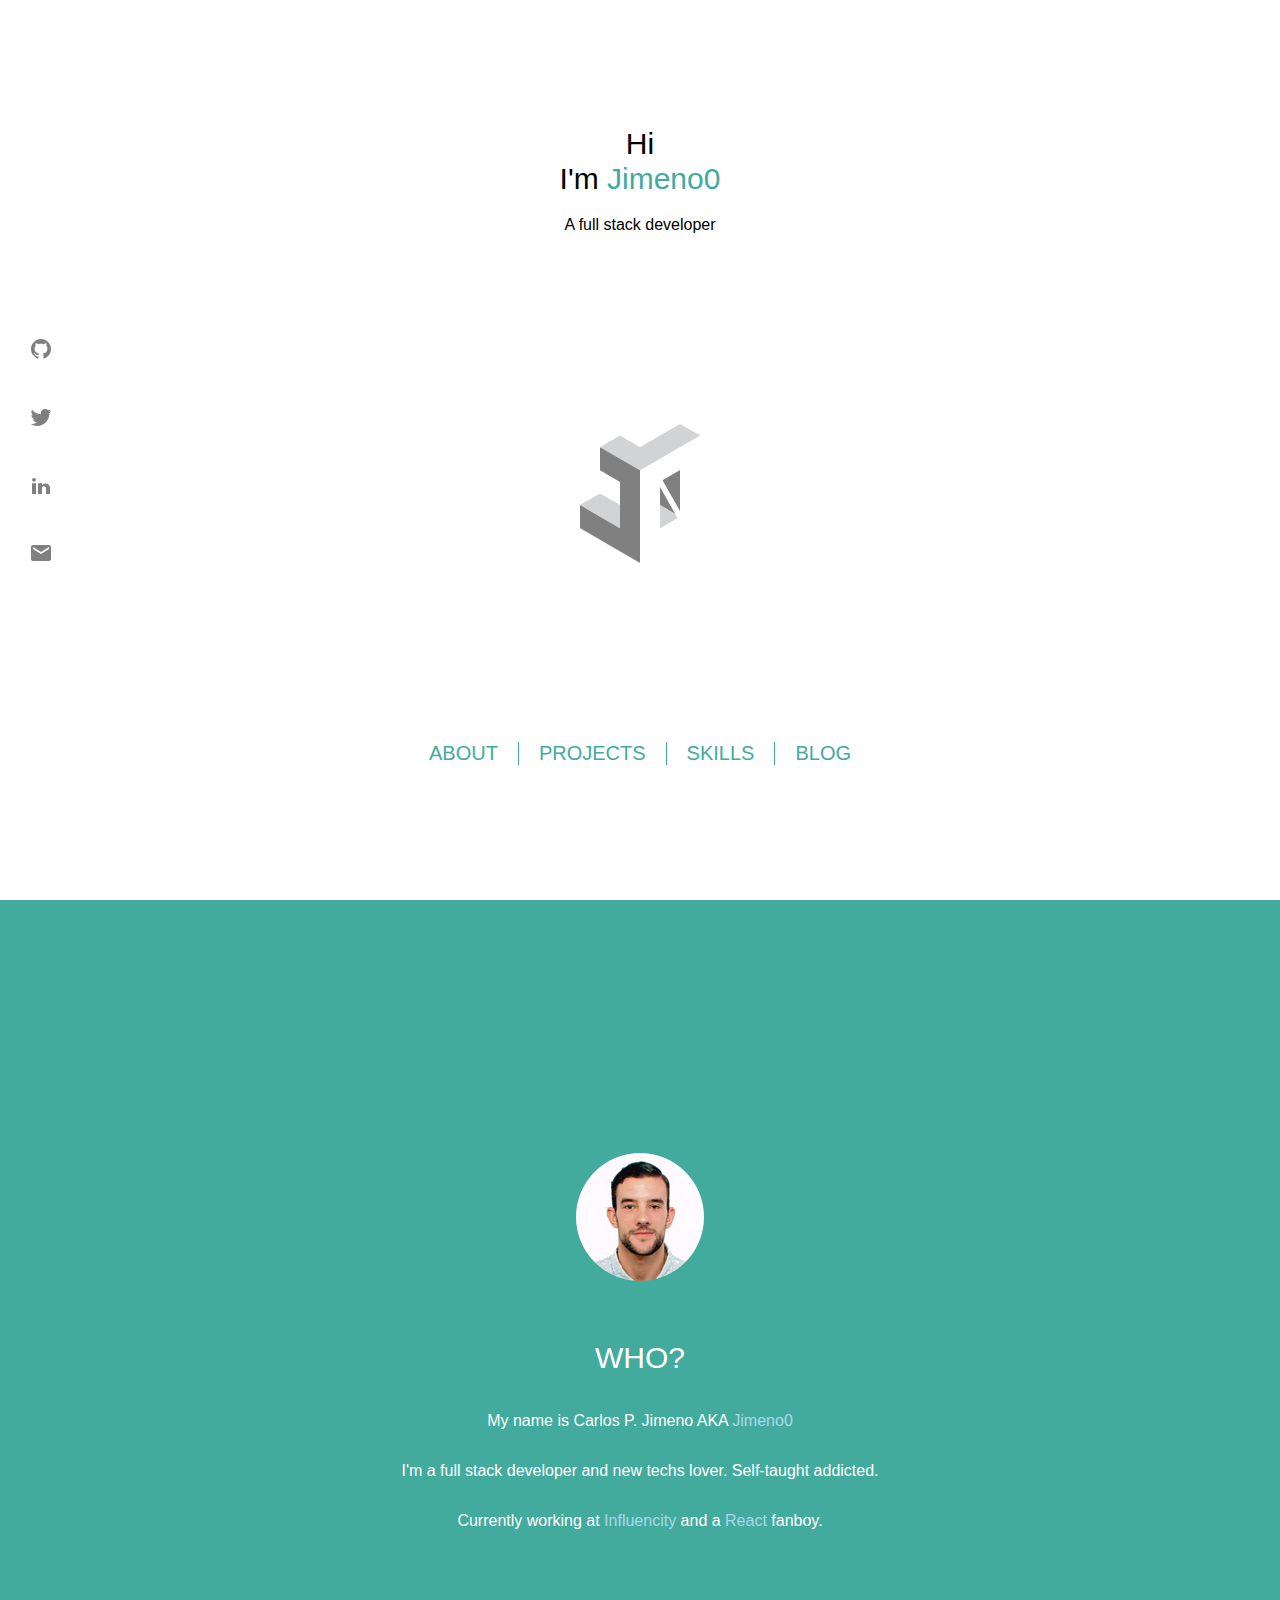
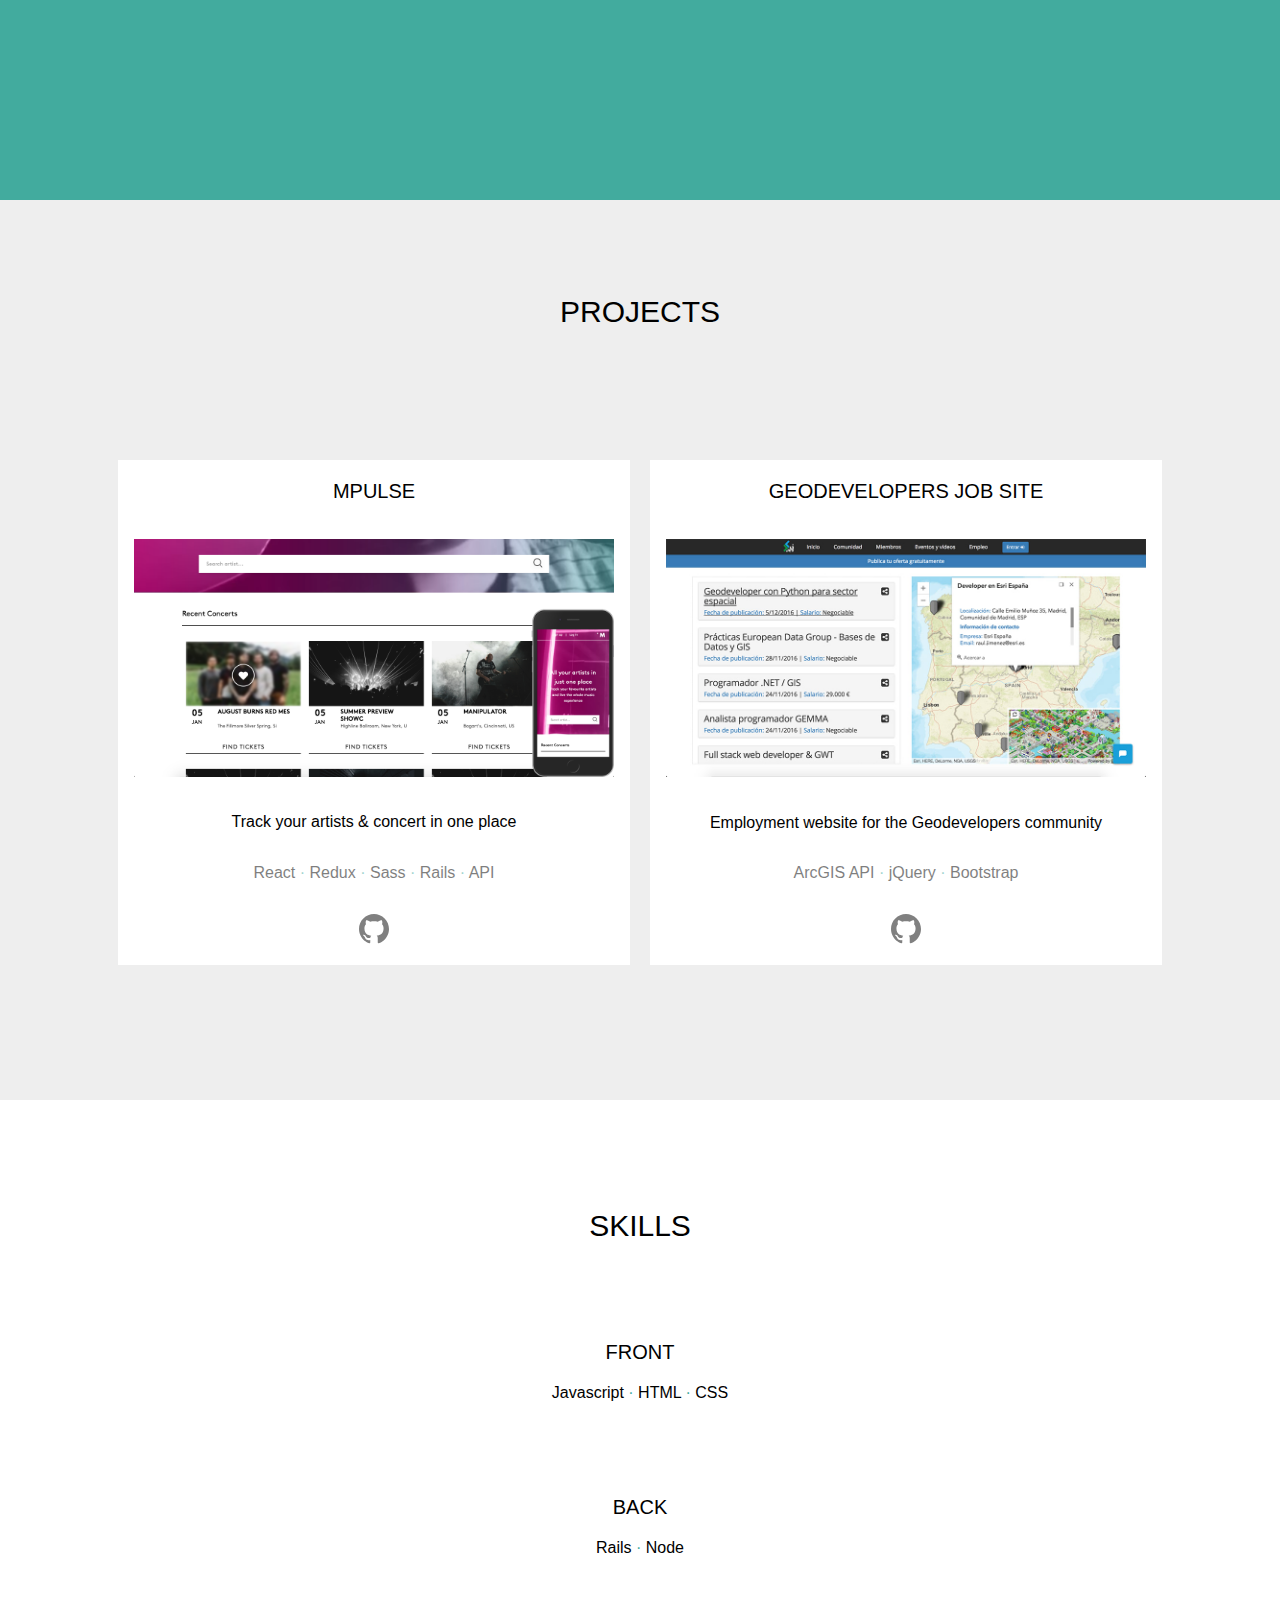
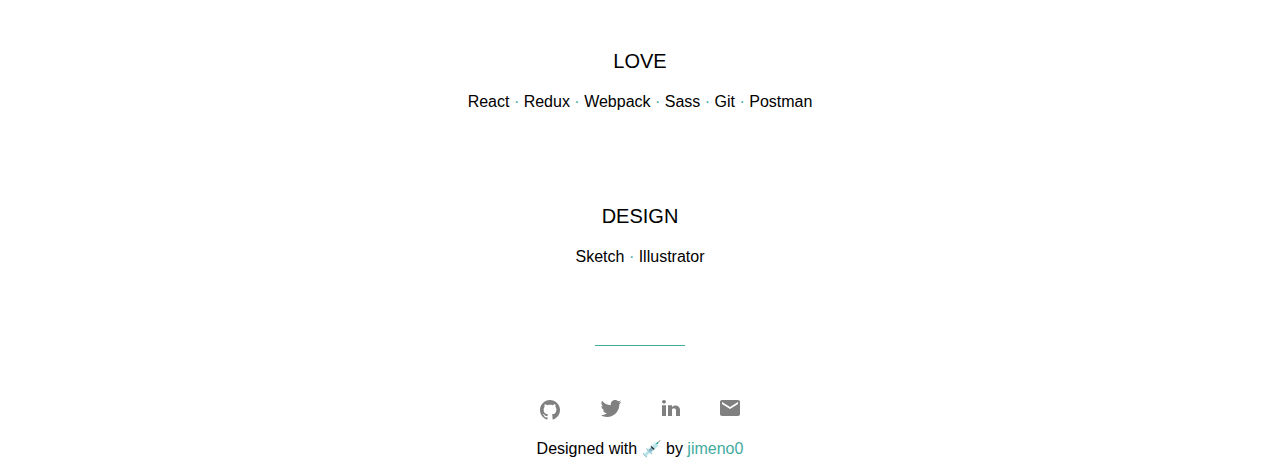
<file: index.html>
<!DOCTYPE html>
<html lang="en">
<head>
  <meta charset="UTF-8">
  <meta name="viewport" content="width=device-width, initial-scale=1.0">
  <meta http-equiv="X-UA-Compatible" content="ie=edge">
  <meta name="description" content="Jimeno0 website. JS passionate developer and react fanboy">
  <title>Jimeno0, full stack developer</title>

  <meta name="twitter:card" value="Jimeno0 website. JS passionate developer and react fanboy">

  <meta property="og:title" content="Jimeno0, full stack developer" />
  <meta property="og:type" content="website" />
  <meta property="og:image" content="src/images/jimeno0_logo.svg" />
  <meta property="og:description" content="Jimeno0 website. JS passionate developer and react fanboy" />

  <link rel="icon" type="image/png" href="src/images/jimeno0_logo.png">
  <link rel="stylesheet" type="text/css" href="src/style/normalize.css" />
</head>
<body>
  <div id="app"></div>
  <script src="bundle.js" charset="utf-8"></script>
</body>
</html>
</file>
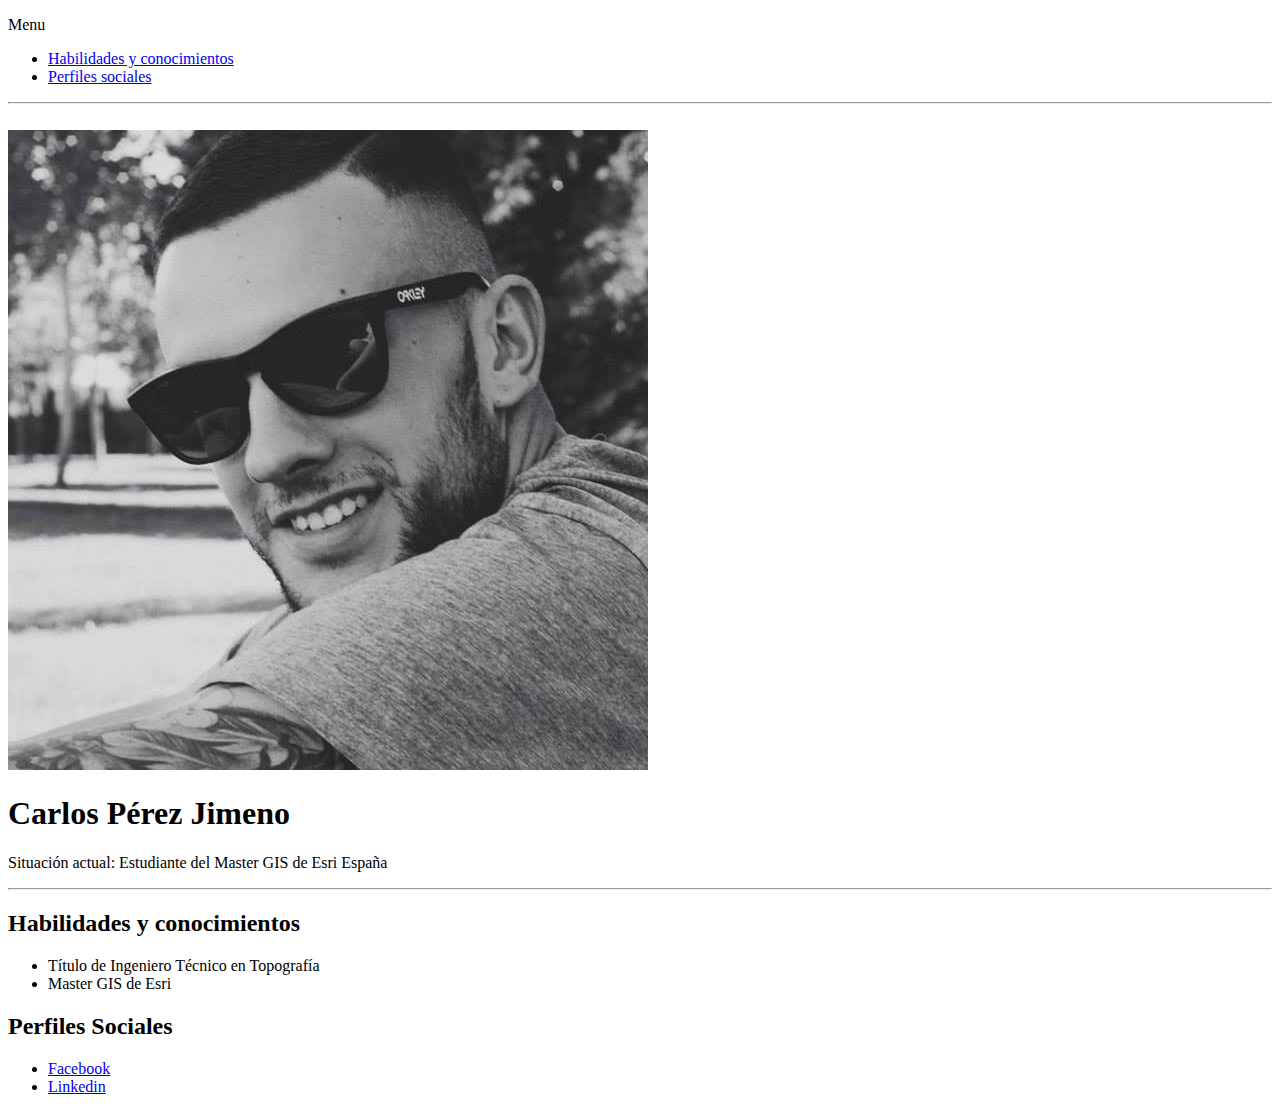
<file: Index.html>
<!DOCTYPE html>
<html lang="es">
<head>
    <meta charset="UTF-8">
    <title>Ejercico 3 de Carlos Perez</title>
    <link href="https://fonts.googleapis.com/css?family=Open+Sans:400,600italic,700' rel='stylesheet' type='text/css">
    <link href= "Estilos.CSS">
</head>
<body>

<!-- Asi se inroducem amotaciones -->

    <p>Menu</p>
    <ul>
        <li><a href = "#Habilidades_Y_Conocimientos"> Habilidades y conocimientos</a> </li>
        <li><a href = "#Perfiles_Sociales"> Perfiles sociales</a> </li>
    </ul>
    <hr>
    <br>
    
    <img src = "Foto-Carlos-Perez.jpg" alt = "Foto Carlos Perez">
    <h1>Carlos Pérez Jimeno</h1>
    <p>
    Situación actual: Estudiante del Master GIS de Esri España
    </p>
    <hr>

    <h2><a id="Habilidades_Y_Conocimientos"> Habilidades y conocimientos</a></h2>

    <ul>
    
        <li>Título de Ingeniero Técnico en Topografía</li>
        <li>Master GIS de Esri</li>
    </ul>
    <h2><a id = "Perfiles_Sociales"> Perfiles Sociales</a> </h2>

    <ul>

        <li><a href = "https://www.facebook.com/carlos.perezjimeno"> Facebook </a></li>
        <li><a href = "https://www.linkedin.com/in/carlos-perez-jimeno-087b3390?trk=hp-identity-name"> Linkedin </a></li>

    </ul>


</body>
</html>
</file>
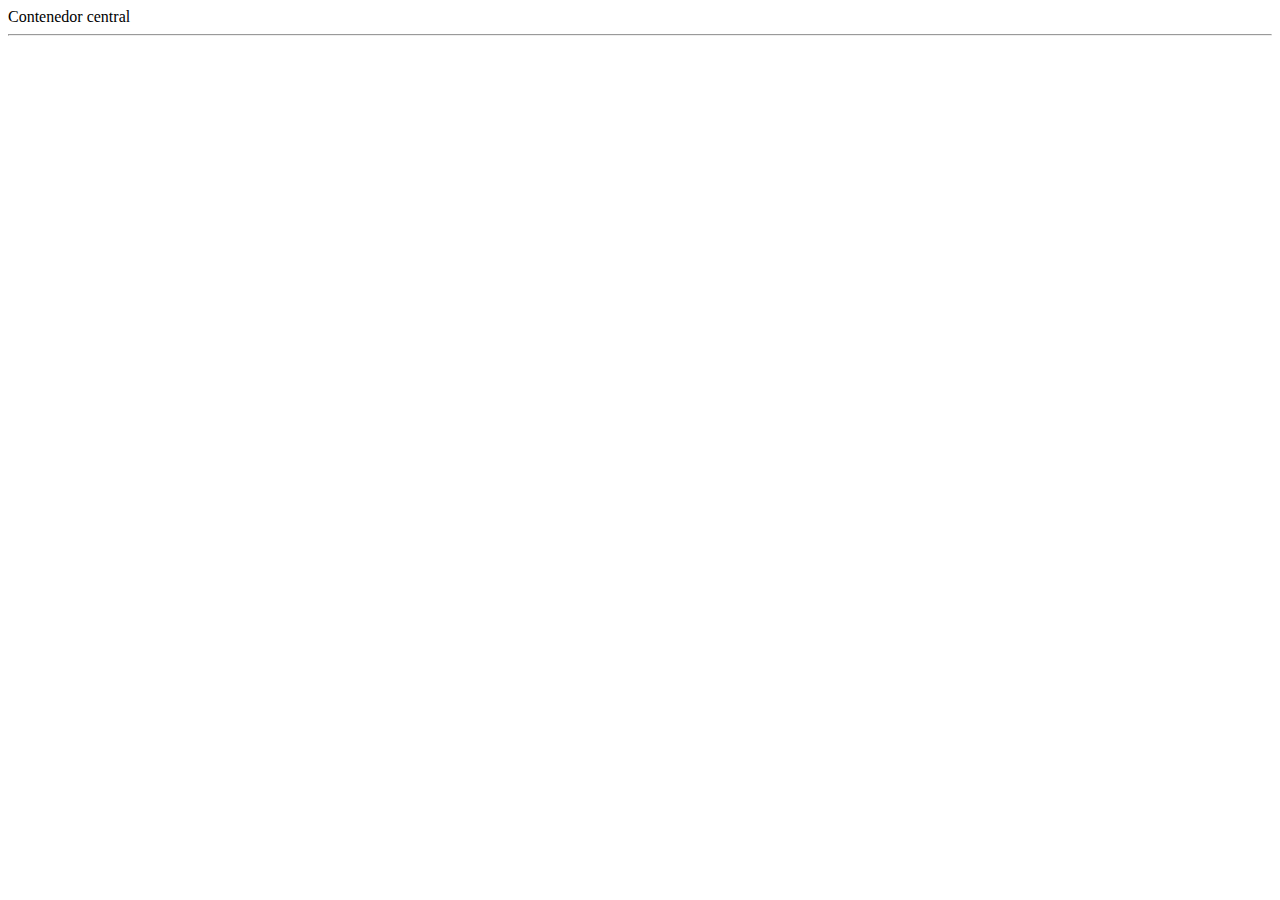
<file: index2.html>
<!DOCTYPE html>
<html lang="es">
<head>
	<meta name="viewport" content="width=device-width, initial-scale=1">
	<meta charset="UTF-8">
	<link rel="stylesheet" href="https://maxcdn.bootstrapcdn.com/bootstrap/3.3.6/css/bootstrap.min.css" integrity="sha384-1q8mTJOASx8j1Au+a5WDVnPi2lkFfwwEAa8hDDdjZlpLegxhjVME1fgjWPGmkzs7" crossorigin="anonymous">
  <title>Curriculum Vitae</title>
</head>
<body class="container-fluid">
<div class="row">
  <div class="col-md-2"></div>
  <div class="col-md-8">
  	<span>
  		Contenedor central
  		<hr>
  	</span>
  </div>
  <div class="col-md-2"></div>
</div>
</body>
</html>
</file>
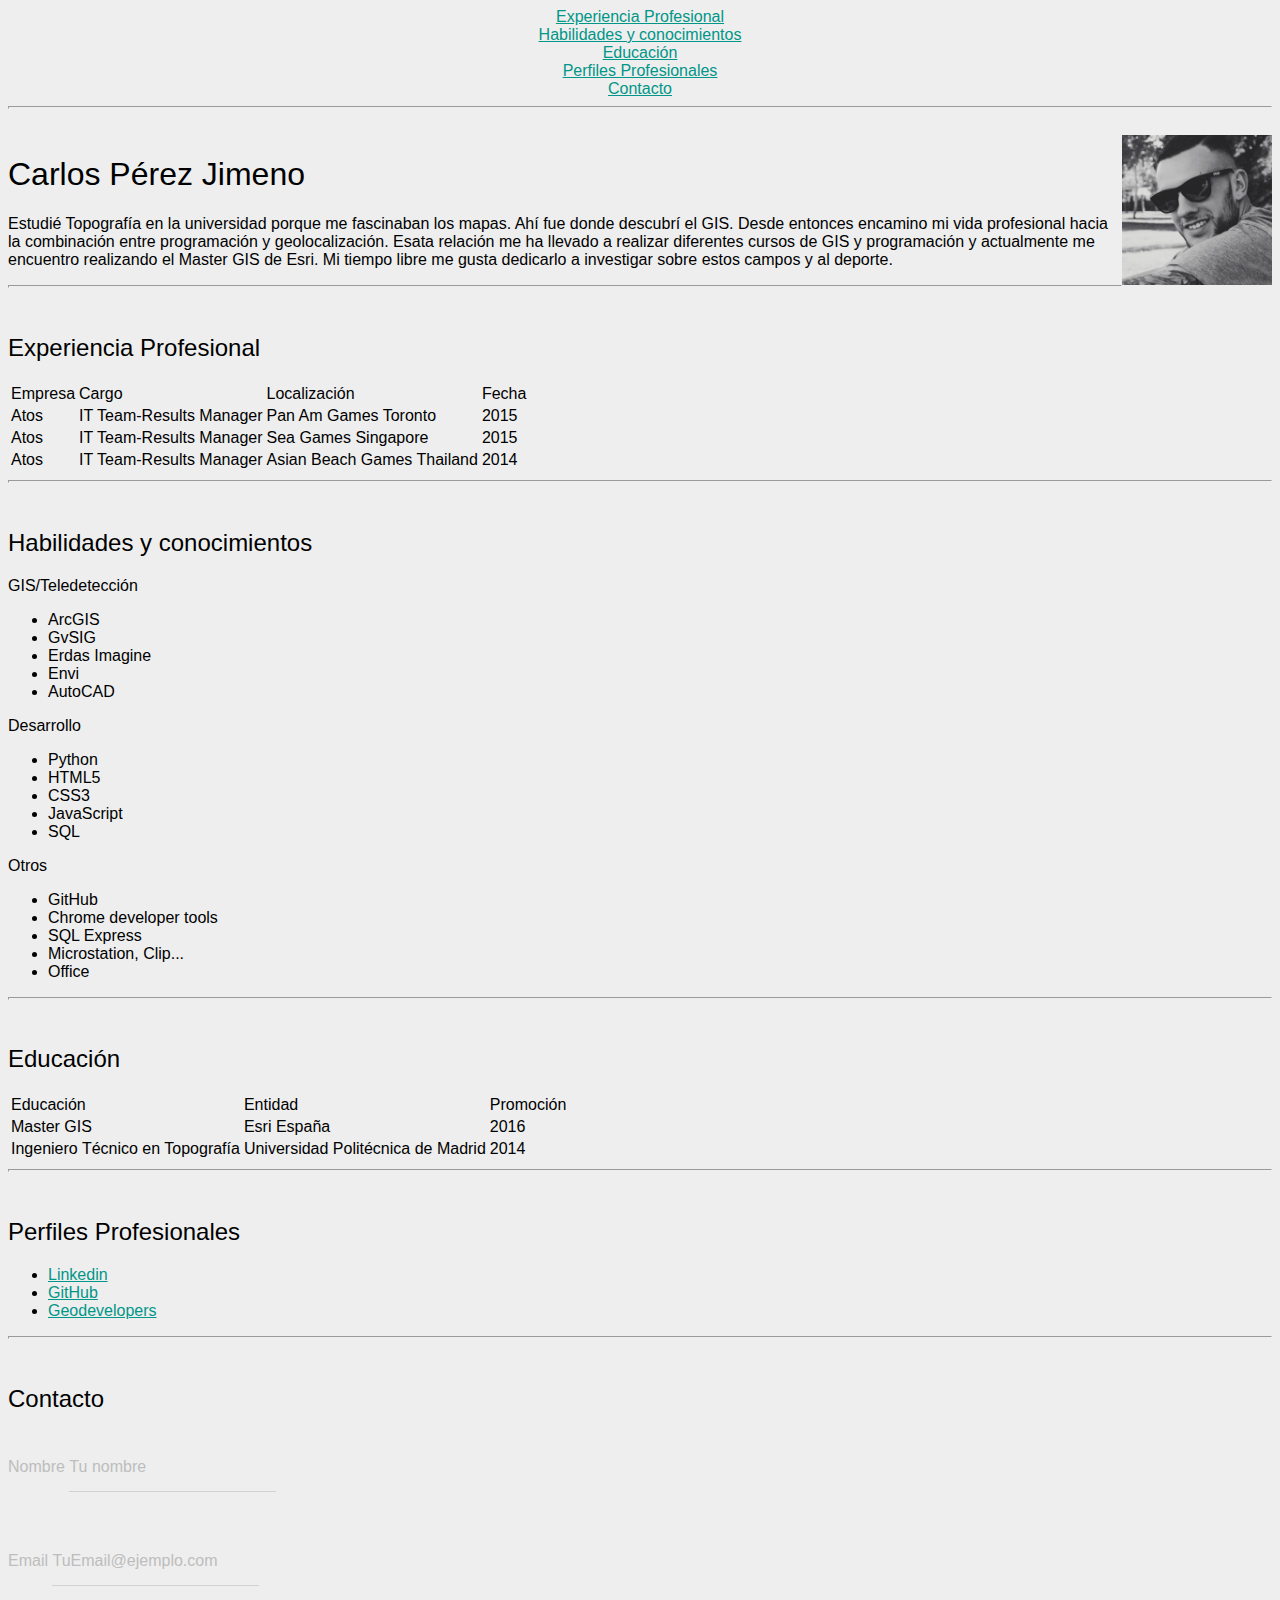
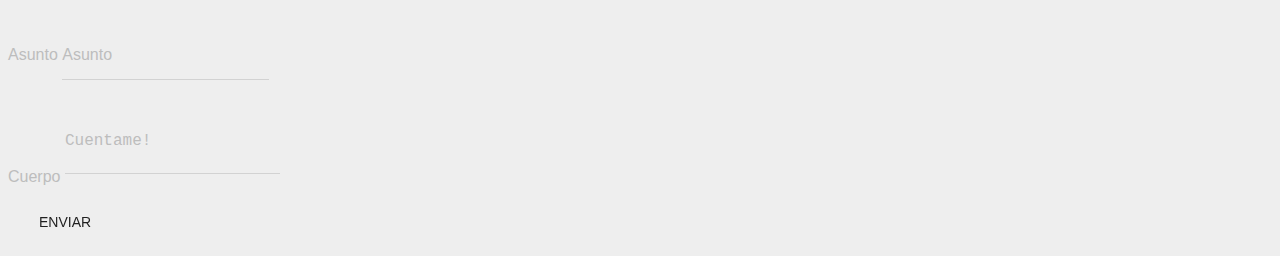
<file: index3.html>
<!DOCTYPE html>
<html lang="es">
<head>
    <meta name="viewport" content="width=device-width, initial-scale=1">
    <link rel="stylesheet" href="https://maxcdn.bootstrapcdn.com/bootstrap/3.3.6/css/bootstrap.min.css" integrity="sha384-1q8mTJOASx8j1Au+a5WDVnPi2lkFfwwEAa8hDDdjZlpLegxhjVME1fgjWPGmkzs7" crossorigin="anonymous">

    <link href='main.CSS' rel='stylesheet' type='text/css'>
    <meta charset="UTF-8">
    <title>Curriculum Vitae</title>
       <!-- Asi se introducen amotaciones -->
    <script src="https://ajax.googleapis.com/ajax/libs/jquery/2.2.4/jquery.min.js"></script>
    <script src="https://maxcdn.bootstrapcdn.com/bootstrap/3.3.6/js/bootstrap.min.js"></script>
    <link href='dist/css/bootstrap-material-design.css' rel='stylesheet' type='text/css'>

<!--     <script type="text/javascript">
        $.dist.init();
    </script> -->
</head>
<body class="container">

    <div>
        <div class="row">
            <div class="col-sm-1"></div>
            <div class="col-sm-2 centrado"><a href="#experiencia_profesional">Experiencia Profesional</a></div>
            <div class="col-sm-2 centrado"><a href = "#Habilidades_Y_Conocimientos"> Habilidades y conocimientos</a></div>
            <div class="col-sm-2 centrado" ><a href="#educacion">Educación</a></div>
            <div class="col-sm-2 centrado"><a href = "#PerfilesProfesionales"> Perfiles Profesionales</a></div>
            <div class="col-sm-2 centrado"><a href = "#contacto"> Contacto</a></div>
            <div class="col-sm-1 centrado"></div>
         </div>   
        <hr>
        <br>
        
        <img class="hidden-xs" src = "Foto-Carlos-Perez.jpg" alt = "Foto Carlos Perez">
        <h1>Carlos Pérez Jimeno</h1>
        <p>
                Estudié Topografía en la universidad porque me fascinaban los mapas. Ahí fue donde descubrí el GIS. Desde entonces encamino mi vida profesional hacia la combinación entre programación y geolocalización. Esata relación me ha llevado a realizar diferentes cursos de GIS y programación y actualmente me encuentro realizando el Master GIS de Esri. Mi tiempo libre me gusta dedicarlo a investigar sobre estos campos y al deporte.
        </p>
        <hr>
        <br>

        <h2 id="experiencia_profesional">Experiencia Profesional</h2>
        <table class = "table" >
            <tr>
                <td><strong>Empresa</strong></td>
                <td><strong>Cargo</strong></td>
                <td><strong>Localización</strong></td>
                <td><strong>Fecha</strong></td>
            </tr>
            <tr>
                <td>Atos</td>
                <td>IT Team-Results Manager</td>
                <td>Pan Am Games Toronto</td>
                <td>2015</td>
            </tr>
            <tr>
                <td>Atos</td>
                <td>IT Team-Results Manager</td>
                <td>Sea Games Singapore</td>
                <td>2015</td>
            </tr>
            <tr>
                <td>Atos</td>
                <td>IT Team-Results Manager</td>
                <td>Asian Beach Games Thailand</td>
                <td>2014</td>
            </tr>
            
        </table>
        <hr>
        <br>

        <h2 id="Habilidades_Y_Conocimientos">Habilidades y conocimientos</h2>
        <div class="row">
            <div class="col-sm-4">
                <strong>GIS/Teledetección</strong>
                <ul>
                    <li>ArcGIS</li>
                    <li>GvSIG</li>
                    <li>Erdas Imagine</li>
                    <li>Envi</li> 
                    <li>AutoCAD</li>
                </ul>
            </div>
            <div class="col-sm-4">
                <strong>Desarrollo</strong>
                <ul>
                    <li>Python</li>
                    <li>HTML5</li>
                    <li>CSS3</li>
                    <li>JavaScript</li>
                    <li>SQL</li>

                </ul>
            </div>
            <div class="col-sm-4">
                <strong>Otros</strong>
                <ul>
                    <li>GitHub</li>
                    <li>Chrome developer tools</li>
                    <li>SQL Express</li>
                    <li>Microstation, Clip...</li>
                    <li>Office</li>

                </ul>
            </div>
         </div>   
        <hr>
        <br>

        <h2 id="educacion">Educación</h2>
        <table class="table">
            <tr>
                <td><strong>Educación</strong></td>
                <td><strong>Entidad</strong></td>
                <td><strong>Promoción</strong></td>
            </tr>

            <tr>
                <td>Master GIS</td>
                <td>Esri España</td>
                <td>2016</td>
            </tr>

            <tr>
                <td>Ingeniero Técnico en Topografía</td>
                <td>Universidad Politécnica de Madrid</td>
                <td>2014</td>
            </tr>
        </table>
        <hr>
        <br>

        <h2 id = "PerfilesProfesionales">Perfiles Profesionales</h2>
        <ul class="list-inline">
            <li><a href = "https://www.linkedin.com/in/carlos-perez-jimeno-087b3390?trk=hp-identity-name"> Linkedin </a></li>
            <li><a href = "https://github.com/Jimeno0"> GitHub </a> </li>
            <li><a href = "http://www.geodevelopers.org/members/200045805"> Geodevelopers </a> </li>
        </ul>
        <hr>
        <br>

        <h2 id="contacto">Contacto</h2>
        <form>
            <div class="form-group">
                <label for="nombre-contacto">Nombre</label>
                <input type="text" class="form-control" id="nombre-contacto" placeholder="Tu nombre">
            </div>
            <div class="form-group">
                <label for="email">Email</label>
                <input type="email" class="form-control" id="email" placeholder="TuEmail@ejemplo.com">
            </div> 
            <div class="form-group">
                <label for="asunto">Asunto</label>
                <input type="text" class="form-control" id="asunto" placeholder="Asunto">
            </div> 
             
            <div class="form-group">
                <label for="cuerpo">Cuerpo</label>
                <textarea type="text"class="form-control" rows="3" id="cuerpo" placeholder="Cuentame!"></textarea>
  
            </div>
            
            <button type="submit" class="btn btn-default">Enviar</button>
            
            
        </form>

    </div>
</body>
</html>
</file>
<file: main.CSS>
img {
    float:right;
    width:150px;
}

.centrado{
	text-align: center;
}
</file>
